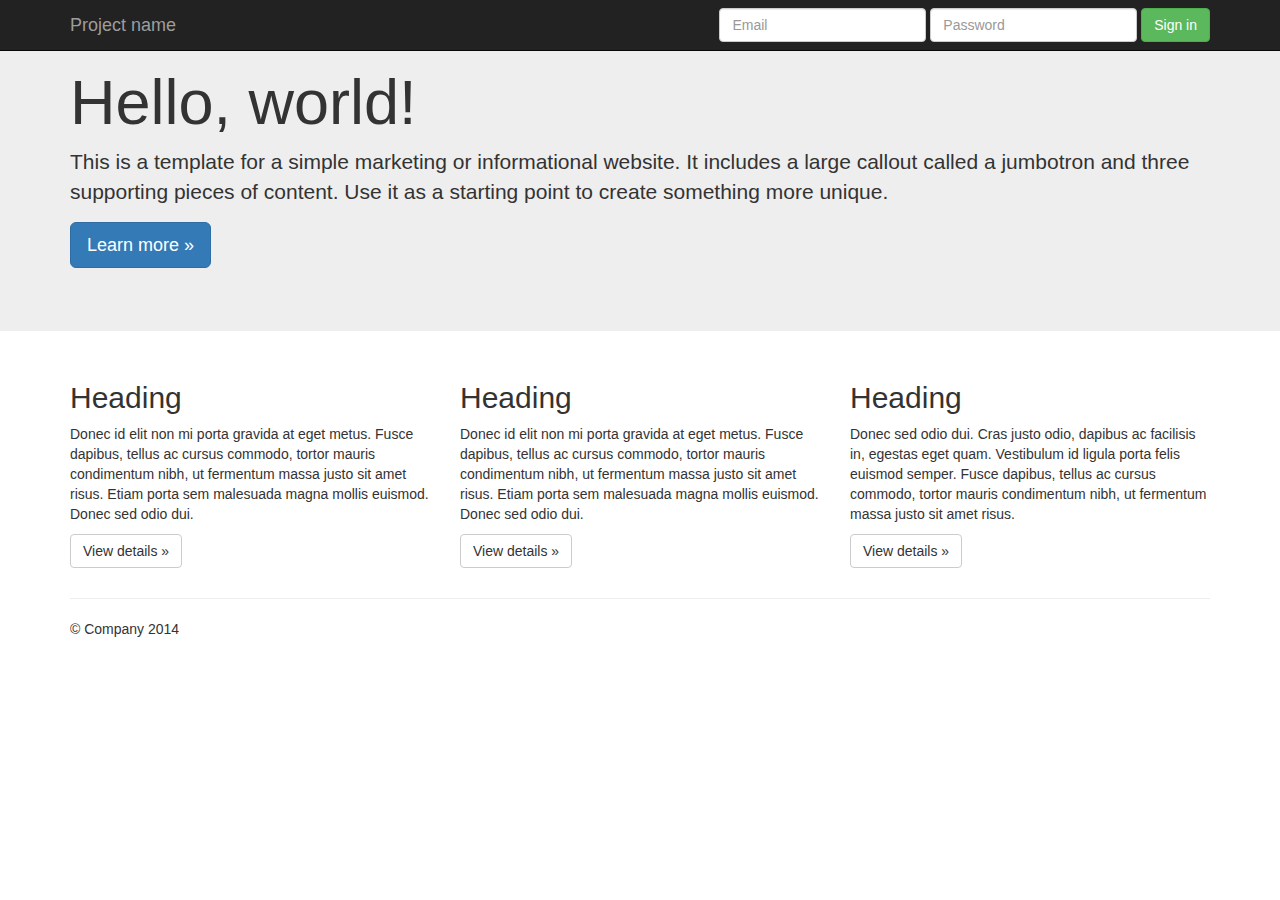
<file: index.html>
<!DOCTYPE html>
<html lang="pt-br">

  <head>
  
    <meta charset="utf-8">
    <meta http-equiv="X-UA-Compatible" content="IE=edge">
    <meta name="viewport" content="width=device-width, initial-scale=1">
    <!-- As 3 linhas acima devem estar no início da seção head -->
    <meta name="description" content="">
    <meta name="author" content="">
    <link rel="icon" href="favicon.ico">

    <title>Jumbotron Template for Bootstrap</title>

    <!-- Bootstrap core CSS -->
    <link href="css/bootstrap.min.css" rel="stylesheet">

  </head>

  <body>

    <nav class="navbar navbar-inverse navbar-fixed-top">
      <div class="container">
        <div class="navbar-header">
          <button type="button" class="navbar-toggle collapsed" data-toggle="collapse" data-target="#navbar" aria-expanded="false" aria-controls="navbar">
            <span class="sr-only">Toggle navigation</span>
            <span class="icon-bar"></span>
            <span class="icon-bar"></span>
            <span class="icon-bar"></span>
          </button>
          <a class="navbar-brand" href="#">Project name</a>
        </div>
        <div id="navbar" class="navbar-collapse collapse">
          <form class="navbar-form navbar-right">
            <div class="form-group">
              <input type="text" placeholder="Email" class="form-control">
            </div>
            <div class="form-group">
              <input type="password" placeholder="Password" class="form-control">
            </div>
            <button type="submit" class="btn btn-success">Sign in</button>
          </form>
        </div><!--/.navbar-collapse -->
      </div>
    </nav>

    <!-- Main jumbotron for a primary marketing message or call to action -->
    <div class="jumbotron">
      <div class="container">
        <h1>Hello, world!</h1>
        <p>This is a template for a simple marketing or informational website. It includes a large callout called a jumbotron and three supporting pieces of content. Use it as a starting point to create something more unique.</p>
        <p><a class="btn btn-primary btn-lg" href="#" role="button">Learn more &raquo;</a></p>
      </div>
    </div>

    <div class="container">
      <!-- Example row of columns -->
      <div class="row">
        <div class="col-md-4">
          <h2>Heading</h2>
          <p>Donec id elit non mi porta gravida at eget metus. Fusce dapibus, tellus ac cursus commodo, tortor mauris condimentum nibh, ut fermentum massa justo sit amet risus. Etiam porta sem malesuada magna mollis euismod. Donec sed odio dui. </p>
          <p><a class="btn btn-default" href="#" role="button">View details &raquo;</a></p>
        </div>
        <div class="col-md-4">
          <h2>Heading</h2>
          <p>Donec id elit non mi porta gravida at eget metus. Fusce dapibus, tellus ac cursus commodo, tortor mauris condimentum nibh, ut fermentum massa justo sit amet risus. Etiam porta sem malesuada magna mollis euismod. Donec sed odio dui. </p>
          <p><a class="btn btn-default" href="#" role="button">View details &raquo;</a></p>
       </div>
        <div class="col-md-4">
          <h2>Heading</h2>
          <p>Donec sed odio dui. Cras justo odio, dapibus ac facilisis in, egestas eget quam. Vestibulum id ligula porta felis euismod semper. Fusce dapibus, tellus ac cursus commodo, tortor mauris condimentum nibh, ut fermentum massa justo sit amet risus.</p>
          <p><a class="btn btn-default" href="#" role="button">View details &raquo;</a></p>
        </div>
      </div>

      <hr>

      <footer>
        <p>&copy; Company 2014</p>
      </footer>
    </div> <!-- /container -->


    <script src="js/jquery-2.1.4.min.js"></script>
    <script src="js/bootstrap.min.js"></script>

  </body>
</html>
</file>
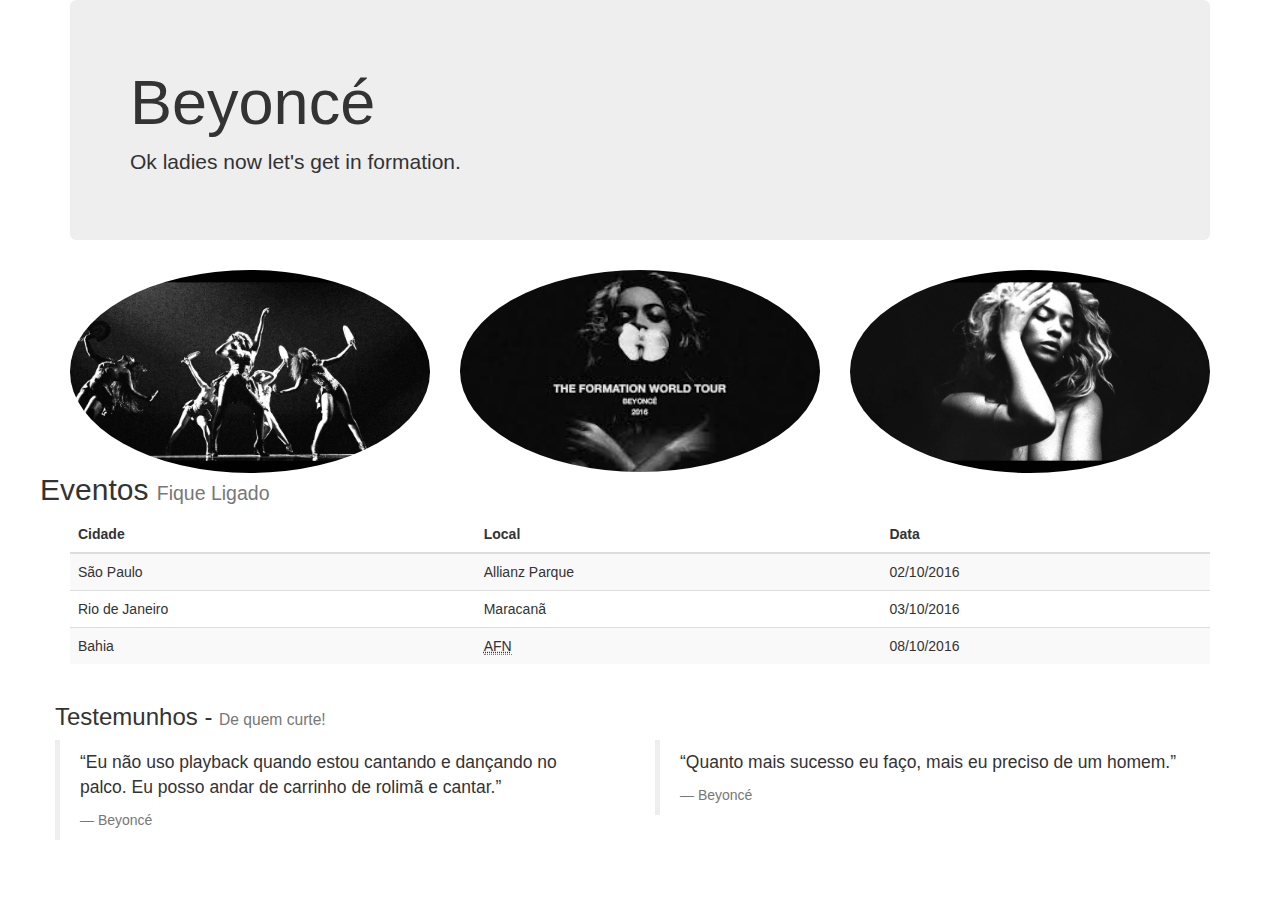
<file: 18.html>
<!DOCTYPE html>
<html lang="en">
<head>
  <title>Bootstrap Example</title>
  <meta charset="utf-8">
  <meta name="viewport" content="width=device-width, initial-scale=1">
  <link rel="stylesheet" href="http://maxcdn.bootstrapcdn.com/bootstrap/3.3.6/css/bootstrap.min.css">
  <script src="https://ajax.googleapis.com/ajax/libs/jquery/1.12.0/jquery.min.js"></script>
  <script src="http://maxcdn.bootstrapcdn.com/bootstrap/3.3.6/js/bootstrap.min.js"></script>
</head>
<body>

<div class="container">
  <div class="jumbotron">
    <h1>Beyoncé</h1>      
    <p>Ok ladies now let's get in formation.</p>
  </div>
  
     <div class="row">
     <div class="col-md-4">
     <img src="bey5.jpg" class="img-responsive img-circle" alt="Bey5" width="608" height="472">
     </div>
     
     
     
     <div class="col-md-4">
     <img src="bey7.jpg" class="img-responsive img-circle" alt="Bey7" width="608" height="472">
     </div>
     
     
     
     <div class="col-md-4">
     <img src="bey6.jpg" class="img-responsive img-circle" alt="Bey6" width="608" height="472">
     </div>
     
     
     <div class="row"
      <div class="col-md-12">
     <h2>Eventos  <small>Fique Ligado</small></h2>
     </div>
     </div>
     
     <div class="row">
     <div class="col-md-12">
<table class="table table-striped">
    <thead>
      <tr>
        <th>Cidade</th>
        <th>Local</th>
        <th>Data</th>
      </tr>
    </thead>
    <tbody>
      <tr>
        <td>São Paulo</td>
        <td>Allianz Parque</td>
        <td>02/10/2016</td>
      </tr>
      <tr>
        <td>Rio de Janeiro</td>
        <td>Maracanã</td>
        <td>03/10/2016</td>
      </tr>
      <tr>
        <td>Bahia</td>
        <td><abbr title="Arena Fonte Nova">AFN</abbr></td>
        <td>08/10/2016</td>
      </tr>
    </tbody>
  </table>

     </div>
     
 <div class="row">
     <div class="col-md-12">
    <h3>Testemunhos - <small> De quem curte! </small></h3>
    </div>
     </div>
     
<div class="row">
     <div class="col-md-6">
   <blockquote>
    <p>“Eu não uso playback quando estou cantando e dançando no palco. Eu posso andar de carrinho de rolimã e cantar.” </p>
    <footer>Beyoncé</footer>
  </blockquote>
  </div>
  
    <div class="col-md-6">
    <blockquote>
    <p>“Quanto mais sucesso eu faço, mais eu preciso de um homem.” </p>
    <footer>Beyoncé</footer>
  </blockquote>
    </div>
</div>



     
     
     
</div>

</body>
</html>
</file>
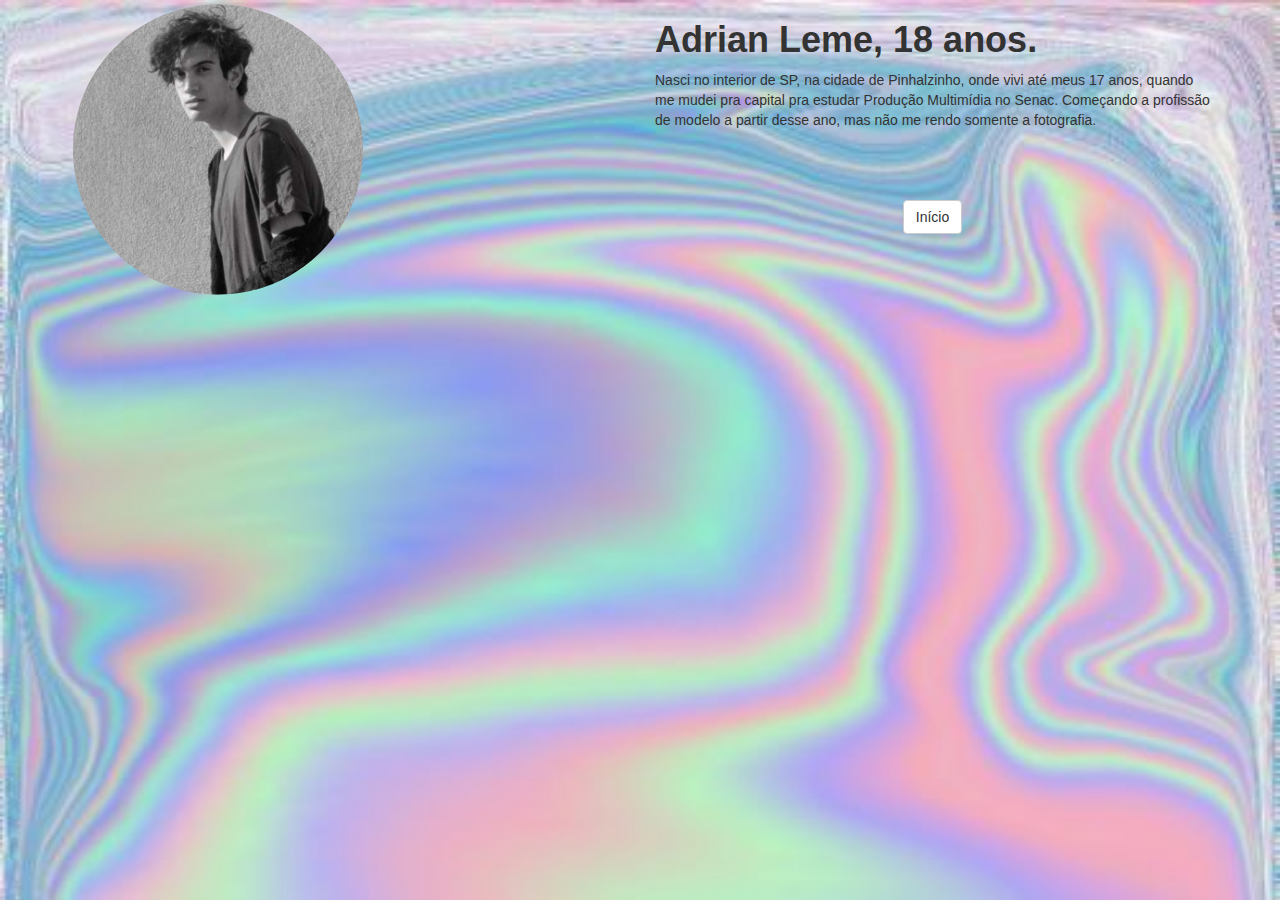
<file: Untitled-1.html>
﻿<!doctype html>
<html>
<head>
<meta charset="utf-8">
<title>sobre</title>
<link href="lemee.css" rel="stylesheet" type="text/css">
<meta charset="utf-8">
  <meta name="viewport" content="width=device-width, initial-scale=1">
  <link rel="stylesheet" href="http://maxcdn.bootstrapcdn.com/bootstrap/3.3.6/css/bootstrap.min.css">
  <script src="https://ajax.googleapis.com/ajax/libs/jquery/1.12.0/jquery.min.js"></script>
  <script src="http://maxcdn.bootstrapcdn.com/bootstrap/3.3.6/js/bootstrap.min.js"></script>
</head>

<body>
<div class="container">
	<div class="row">
<div class="col-sm-6"><img src="01.svg" alt="" width="296" height="300"    class="img-responsive img-rounded"/></div>
<div class="col-sm-6">
  <h1><strong>Adrian Leme, 18 anos.</strong></h1>
  <p>Nasci no interior de SP, na cidade de Pinhalzinho, onde vivi até meus 17 anos, quando me mudei pra capital pra estudar Produção Multimídia no Senac.
Começando a profissão de modelo a partir desse ano, mas não me rendo somente a fotografia.</p>
 <br>
 <br>
 <br>
 
  <center><a href="Untitled-7.html"><div class="btn-group">
	  <button type="button" class="btn btn-default">Início</button>
</div></a></center>
 
</div> 
	</div>



</body>
</html>
</file>
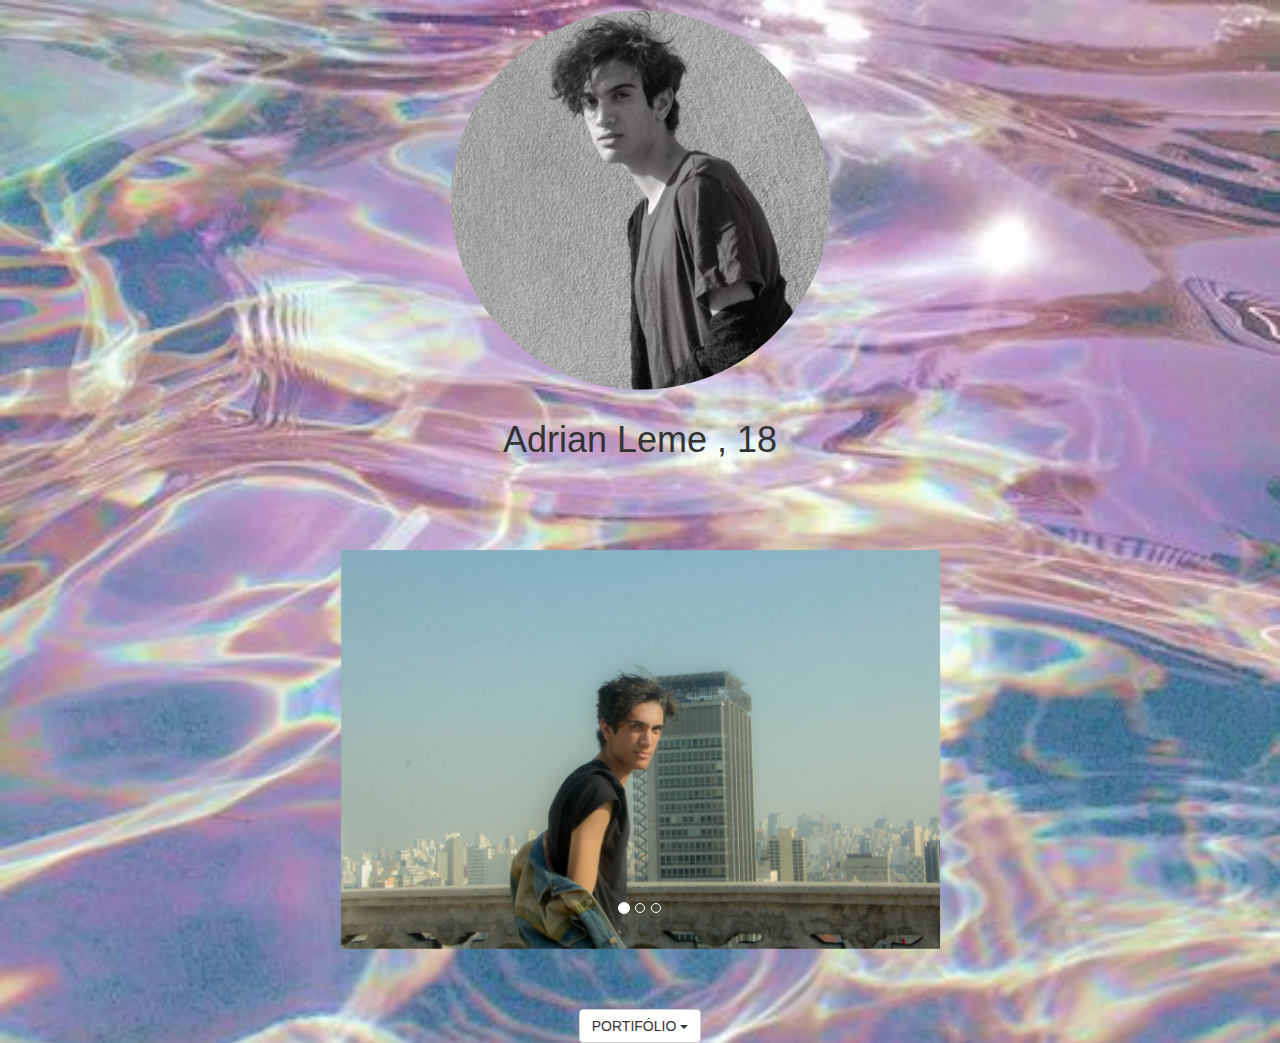
<file: Untitled-7.html>
﻿<!doctype html>
<html>
<head>
<meta charset="UTF-8">
<title>adrian</title>
<link href="eduardo.css" rel="stylesheet" type="text/css">
<meta charset="utf-8">
  <meta name="viewport" content="width=device-width, initial-scale=1">
  <link rel="stylesheet" href="http://maxcdn.bootstrapcdn.com/bootstrap/3.3.6/css/bootstrap.min.css">
  <script src="https://ajax.googleapis.com/ajax/libs/jquery/1.12.0/jquery.min.js"></script>
  <script src="http://maxcdn.bootstrapcdn.com/bootstrap/3.3.6/js/bootstrap.min.js"></script>
</head>

<body>

<center> 
<img src="01.svg" alt="" width="387" height="400"/> </center>

<center><h1> Adrian Leme , 18 </h1> </center>

<br>
<br>
<br>
<br>
<center> <div class="container">
  <div id="myCarousel" class="carousel slide" data-ride="carousel">
    <!-- Indicators -->
    <ol class="carousel-indicators">
      <li data-target="#myCarousel" data-slide-to="0" class="active"></li>
      <li data-target="#myCarousel" data-slide-to="1"></li>
      <li data-target="#myCarousel" data-slide-to="2"></li>
    </ol>

    <!-- Wrapper for slides -->
    <div class="carousel-inner" role="listbox">
      <div class="item active">
        <img src="02.jpg" width="599" height="480" alt=""/>
      </div>

      <div class="item">
      <img src="03.jpg" width="599" height="480" alt=""/></div>
    
      <div class="item">
      <img src="01.jpg" width="599" height="480" alt=""/></div>
      </center>
      
      
      <br>
      <br>
      <br>
      
     
      
      
      <center><div class="btn-group">
	  	  <div class="btn-group">
		<button type="button" class="btn btn-default dropdown-toggle" data-toggle="dropdown">
		PORTIFÓLIO <span class="caret"></span></button>
		<ul class="dropdown-menu" role="menu">
		  <li><a href="Untitled-8.html">Trabalhos</a></li>
		  <li><a href="Untitled-9.html">Contato</a></li>
          <li><a href="Untitled-1.html">Sobre</a></li>
		</ul>
	  </div>
</div>
</center>
      

</body>
</html>
</file>
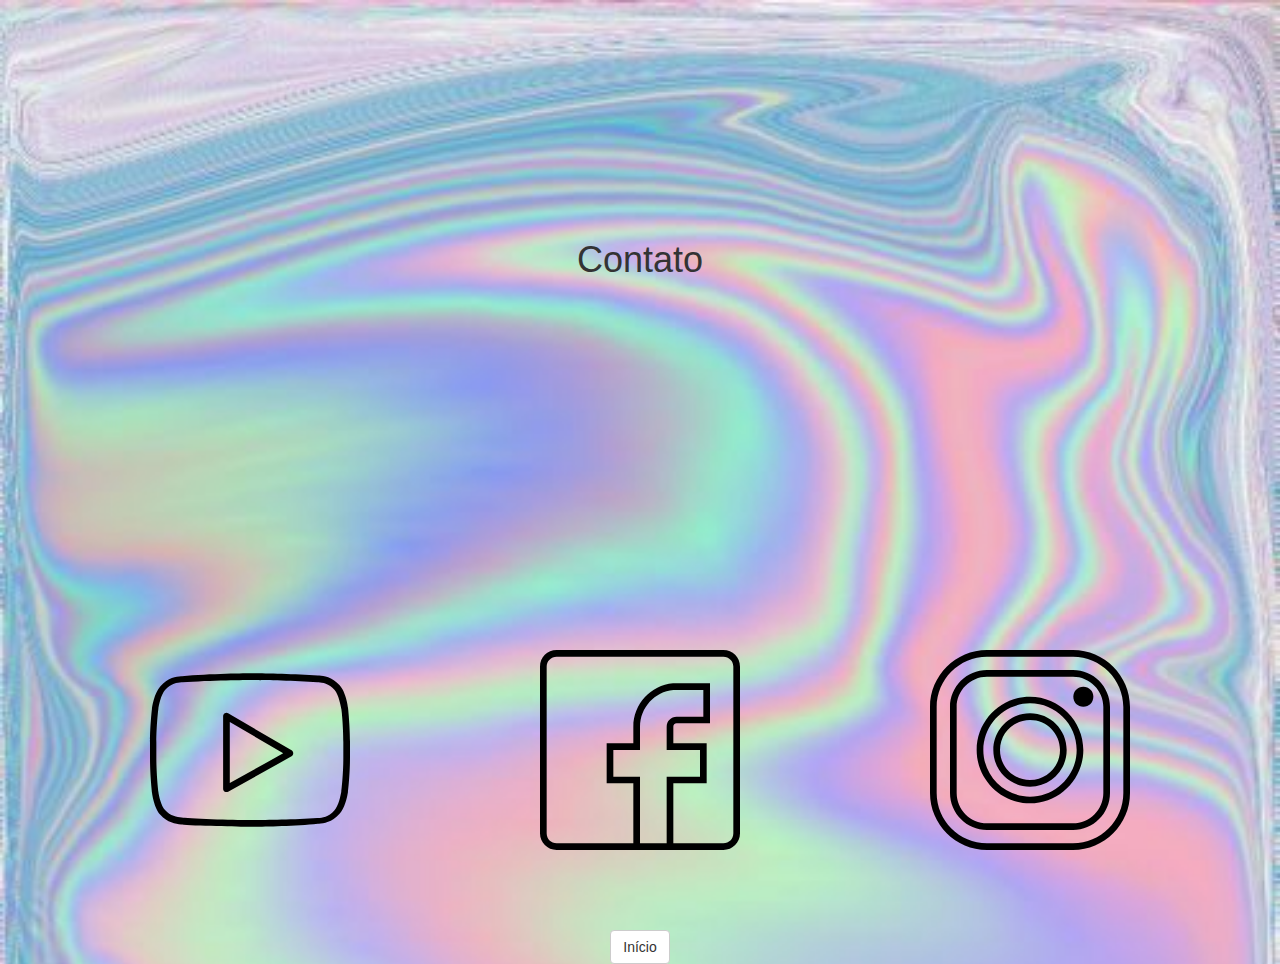
<file: Untitled-9.html>
﻿<!doctype html>
<html>
<head>
<meta charset="UTF-8">
<title>contato</title>
<link href="leme.css" rel="stylesheet" type="text/css">
<meta charset="utf-8">
  <meta name="viewport" content="width=device-width, initial-scale=1">
  <link rel="stylesheet" href="http://maxcdn.bootstrapcdn.com/bootstrap/3.3.6/css/bootstrap.min.css">
  <script src="https://ajax.googleapis.com/ajax/libs/jquery/1.12.0/jquery.min.js"></script>
  <script src="http://maxcdn.bootstrapcdn.com/bootstrap/3.3.6/js/bootstrap.min.js"></script>
</head>

<body>
<br>
<br>
<br>
<br>
<br>
<br>
<br>
<br>
<br>
<br>
<br>
<center><h1>Contato</h1></center>
<br>
<br>
<br>
<br>
<br>
<br>
<br>
<br>
<br>
<br>
<br>
<br>
<br>
<br>
<br>
<br>
<br>
<br>
<div class="container">
	<div class="row">
<div class="col-sm-4"><center> 
  <a href="https://www.youtube.com/channel/UCVnO3pINO0WY-acDpoqC11A"> <img src="220353.svg" alt="" width="202" height="200"/>
</center></div> </a>
 <a href="https://www.facebook.com/adrianleeme" > <div class="col-sm-4"><center> <img src="220342.svg" alt="" width="200" height="200" class="img-responsive"/></center> </div> </a>
<a href="https://www.instagram.com/adrianleeme/"> <div class="col-sm-4"><center> <img src="220364.svg" alt="" width="200" height="200" class="img-responsive"/></center></div> </a>
	</div>
<br>
<br>
<br>
<br>




      <center><a href="Untitled-7.html"><div class="btn-group">
	  <button type="button" class="btn btn-default">Início</button>
</div></a></center>




</body>
</html>
</file>
<file: lemee.css>
@charset "utf-8";
body {
	background-image: url(cdfc570559a8057853cb0eeed07f1998.jpg);
	background-size: cover;
}
</file>
<file: eduardo.css>
@charset "UTF-8";
body {
	background-image: url(1f7143f36a8cb3f79aea702f576d13b6.jpg);
	background-size: cover;
}
body {
}
h1 {
	font-family: "Caviar Dreams Bold";
}

@media screen{
.tab-content #home {
	font-size: 34px;
	font-family: "Caviar Dreams Bold";
}
}
</file>
<file: leme.css>
@charset "UTF-8";
body {
	background-image: url(cdfc570559a8057853cb0eeed07f1998.jpg);
	background-size: cover;
}
.row .col-sm-4 .img-responsive {
	position: relative;
}
</file>
